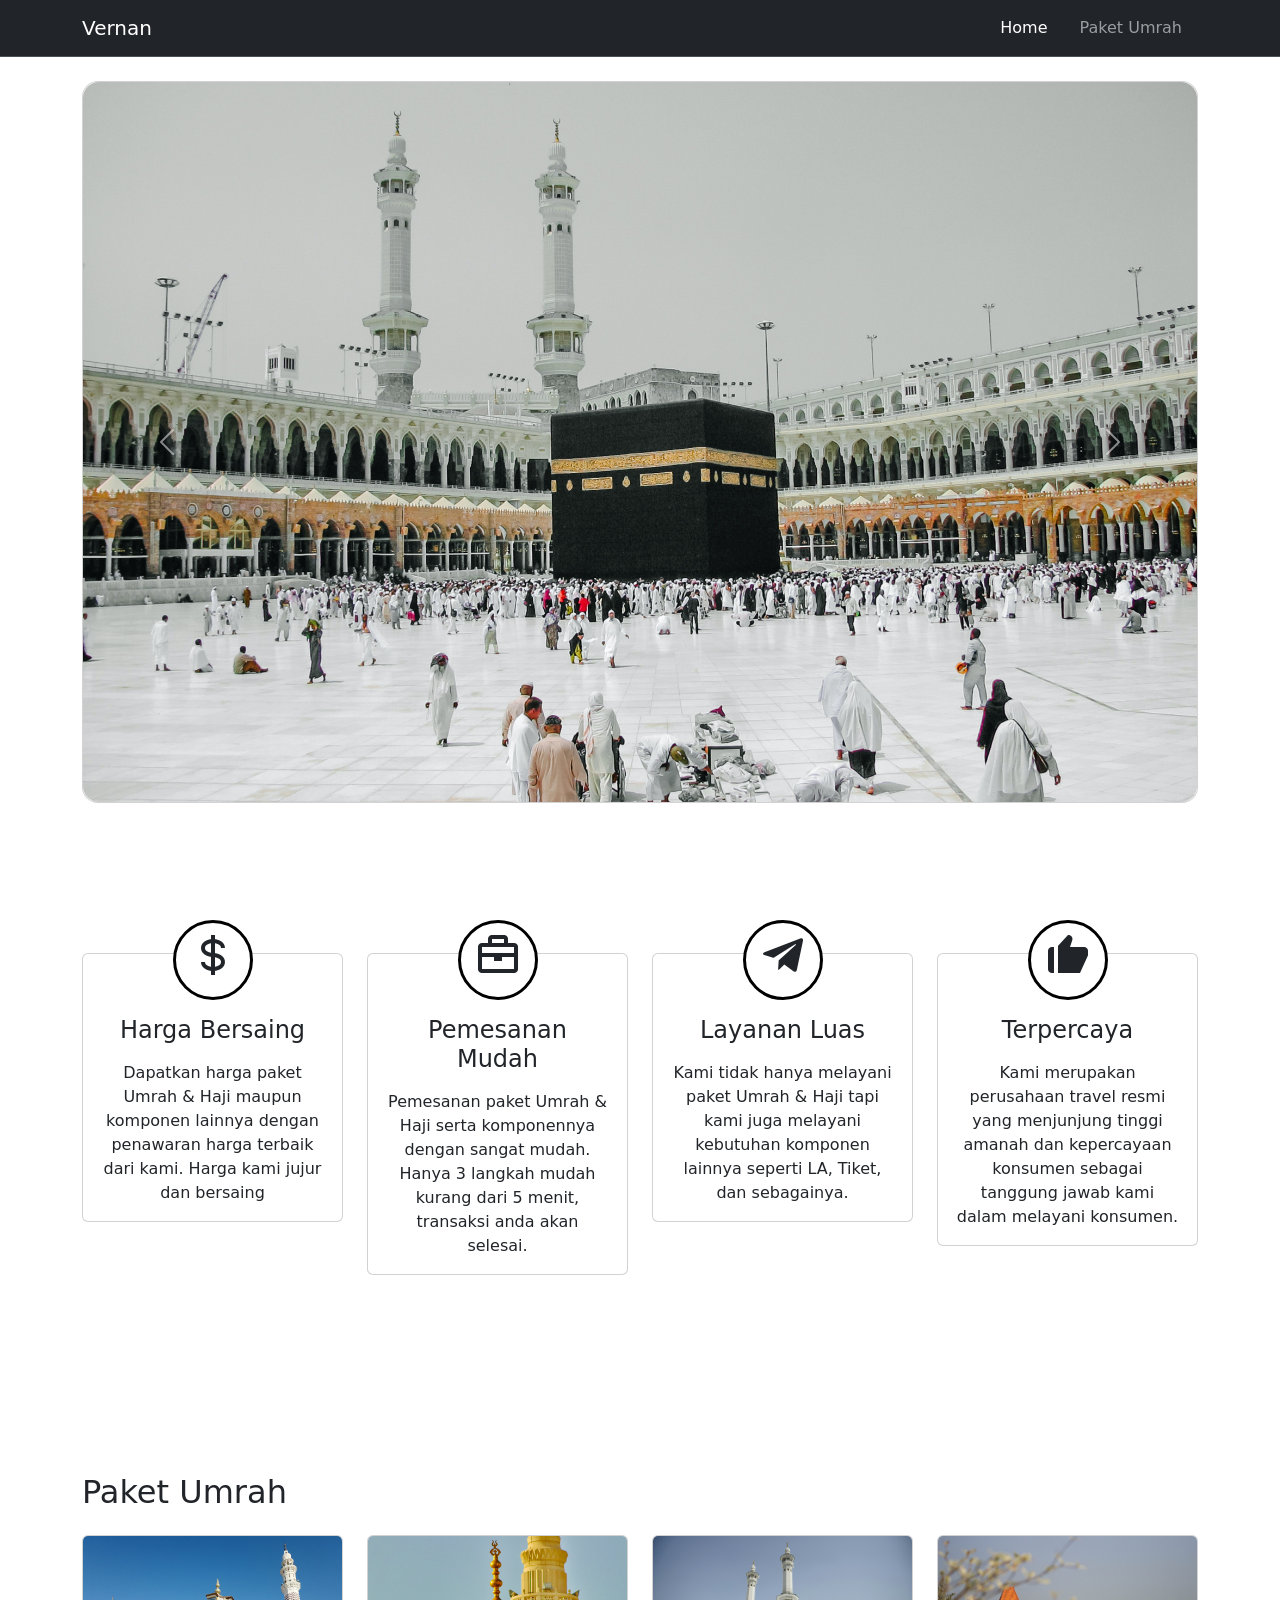
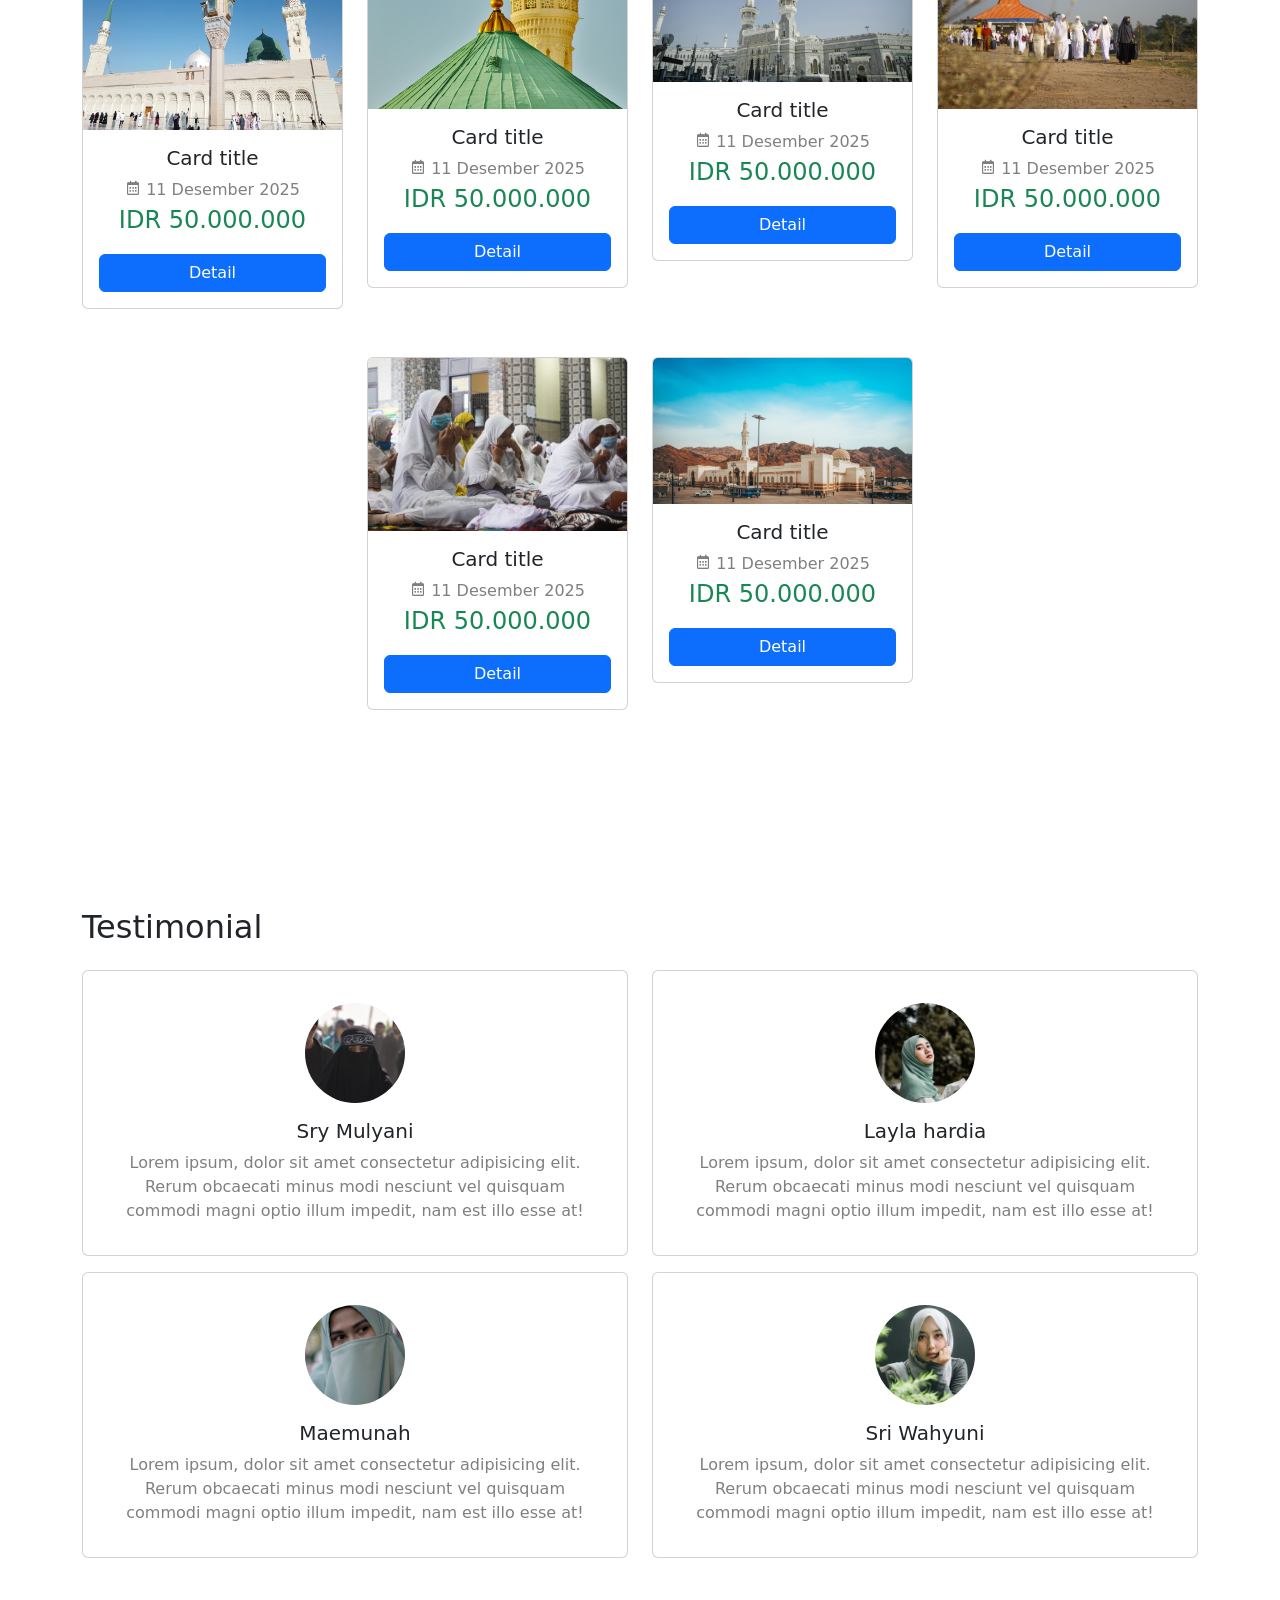
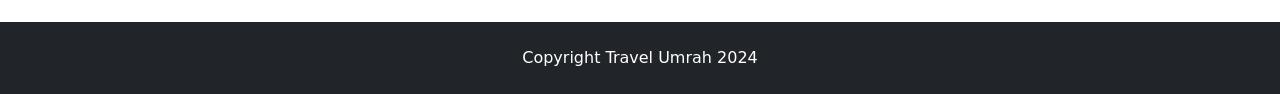
<file: index.html>
<!doctype html>
<html lang="en">

<head>
    <meta charset="utf-8">
    <meta name="viewport" content="width=device-width, initial-scale=1">
    <title>Website Umrah</title>
    <link href="https://cdn.jsdelivr.net/npm/bootstrap@5.3.2/dist/css/bootstrap.min.css" rel="stylesheet"
        integrity="sha384-T3c6CoIi6uLrA9TneNEoa7RxnatzjcDSCmG1MXxSR1GAsXEV/Dwwykc2MPK8M2HN" crossorigin="anonymous">
    <link href='https://unpkg.com/boxicons@2.1.4/css/boxicons.min.css' rel='stylesheet'>
    <link rel="stylesheet" href="assets/style.css">
</head>

<body>
    <nav class="navbar navbar-expand-lg navbar bg-dark border-bottom border-body" data-bs-theme="dark">
        <div class="container">
            <a class="navbar-brand" href="index.html">Vernan</a>
            <button class="navbar-toggler" type="button" data-bs-toggle="collapse" data-bs-target="#navbarNav"
                aria-controls="navbarNav" aria-expanded="false" aria-label="Toggle navigation">
                <span class="navbar-toggler-icon"></span>
            </button>
            <div class="collapse navbar-collapse" id="navbarNav">
                <ul class="navbar-nav ms-auto">
                    <li class="nav-item mx-2">
                        <a class="nav-link active" aria-current="page" href="index.html">Home</a>
                    </li>
                    <li class="nav-item mx-2">
                        <a class="nav-link" href="paket.html">Paket Umrah</a>
                    </li>
                </ul>
            </div>
        </div>
    </nav>

    <div class="container">
        <div class="card mt-4" style="border-radius: 1rem !important;">
            <div id="carouselExample" class="carousel slide">
                <div class="carousel-inner">
                    <div class="carousel-item active">
                        <img src="assets/images/1.jpg" class="d-block w-100" alt="...">
                    </div>
                    <div class="carousel-item">
                        <img src="assets/images/2.jpg" class="d-block w-100" alt="...">
                    </div>
                    <div class="carousel-item">
                        <img src="assets/images/3.jpg" class="d-block w-100" alt="...">
                    </div>
                </div>
                <button class="carousel-control-prev" type="button" data-bs-target="#carouselExample"
                    data-bs-slide="prev">
                    <span class="carousel-control-prev-icon" aria-hidden="true"></span>
                    <span class="visually-hidden">Previous</span>
                </button>
                <button class="carousel-control-next" type="button" data-bs-target="#carouselExample"
                    data-bs-slide="next">
                    <span class="carousel-control-next-icon" aria-hidden="true"></span>
                    <span class="visually-hidden">Next</span>
                </button>
            </div>
        </div>

        <div class="row" style="margin-top: 150px;">
            <div class="col-lg-3 mb-5">
                <div class="card card-umrah">
                    <div class="card-body">
                        <span><i class='bx bx-dollar'></i></span>
                        <h4 class="text-center card-title mt-3">Harga Bersaing</h4>
                        <p class="card-text text-center mt-3">Dapatkan harga paket Umrah & Haji maupun komponen lainnya
                            dengan penawaran
                            harga terbaik dari kami. Harga kami jujur dan bersaing
                        </p>
                    </div>
                </div>
            </div>
            <div class="col-lg-3 mb-5">
                <div class="card card-umrah">
                    <div class="card-body">
                        <span><i class='bx bx-briefcase'></i></span>
                        <h4 class="text-center card-title mt-3">Pemesanan Mudah</h4>
                        <p class="card-text text-center mt-3">Pemesanan paket Umrah & Haji serta komponennya dengan
                            sangat mudah. Hanya 3 langkah mudah kurang dari 5 menit, transaksi anda akan selesai.
                        </p>
                    </div>
                </div>
            </div>
            <div class="col-lg-3 mb-5">
                <div class="card card-umrah">
                    <div class="card-body">
                        <span><i class='bx bxl-telegram'></i></span>
                        <h4 class="text-center card-title mt-3">
                            Layanan Luas</h4>
                        <p class="card-text text-center mt-3">Kami tidak hanya melayani paket Umrah & Haji tapi kami
                            juga melayani kebutuhan komponen lainnya seperti LA, Tiket, dan sebagainya.
                        </p>
                    </div>
                </div>
            </div>
            <div class="col-lg-3 mb-5">
                <div class="card card-umrah">
                    <div class="card-body">
                        <span><i class='bx bxs-like'></i></span>
                        <h4 class="text-center card-title mt-3">Terpercaya</h4>
                        <p class="card-text text-center mt-3">Kami merupakan perusahaan travel resmi yang menjunjung
                            tinggi amanah dan kepercayaan konsumen sebagai tanggung jawab kami dalam melayani konsumen.
                        </p>
                    </div>
                </div>
            </div>
        </div>

        <div class="row justify-content-center" style="margin-top: 150px;">
            <h3 style="font-size: 2rem;margin-bottom: 1.5rem;">Paket Umrah</h3>
            <div class="col-lg-3 mb-5">
                <div class="card">
                    <img src="assets/images/u1.jpg" class="card-img-top" alt="...">
                    <div class="card-body text-center">
                        <h5 class="card-title">Card title</h5>
                        <span class="text-black-50"> <i class='bx bx-calendar'></i> 11 Desember 2025</span>
                        <p class="card-text fs-4 text-success">IDR 50.000.000</p>
                        <a href="detail.html" class="mx-auto text-center btn d-block btn-primary">Detail</a>
                    </div>
                </div>
            </div>
            <div class="col-lg-3 mb-5">
                <div class="card">
                    <img src="assets/images/u2.jpg" class="card-img-top" alt="...">
                    <div class="card-body text-center">
                        <h5 class="card-title">Card title</h5>
                        <span class="text-black-50"> <i class='bx bx-calendar'></i> 11 Desember 2025</span>
                        <p class="card-text fs-4 text-success">IDR 50.000.000</p>
                        <a href="detail.html" class="mx-auto text-center btn d-block btn-primary">Detail</a>
                    </div>
                </div>
            </div>
            <div class="col-lg-3 mb-5">
                <div class="card">
                    <img src="assets/images/u3.jpg" class="card-img-top" alt="...">
                    <div class="card-body text-center">
                        <h5 class="card-title">Card title</h5>
                        <span class="text-black-50"> <i class='bx bx-calendar'></i> 11 Desember 2025</span>
                        <p class="card-text fs-4 text-success">IDR 50.000.000</p>
                        <a href="detail.html" class="mx-auto text-center btn d-block btn-primary">Detail</a>
                    </div>
                </div>
            </div>
            <div class="col-lg-3 mb-5">
                <div class="card">
                    <img src="assets/images/u4.jpg" class="card-img-top" alt="...">
                    <div class="card-body text-center">
                        <h5 class="card-title">Card title</h5>
                        <span class="text-black-50"> <i class='bx bx-calendar'></i> 11 Desember 2025</span>
                        <p class="card-text fs-4 text-success">IDR 50.000.000</p>
                        <a href="detail.html" class="mx-auto text-center btn d-block btn-primary">Detail</a>
                    </div>
                </div>
            </div>
            <div class="col-lg-3 mb-5">
                <div class="card">
                    <img src="assets/images/u5.jpg" class="card-img-top" alt="...">
                    <div class="card-body text-center">
                        <h5 class="card-title">Card title</h5>
                        <span class="text-black-50"> <i class='bx bx-calendar'></i> 11 Desember 2025</span>
                        <p class="card-text fs-4 text-success">IDR 50.000.000</p>
                        <a href="detail.html" class="mx-auto text-center btn d-block btn-primary">Detail</a>
                    </div>
                </div>
            </div>
            <div class="col-lg-3 mb-5">
                <div class="card">
                    <img src="assets/images/u6.jpg" class="card-img-top" alt="...">
                    <div class="card-body text-center">
                        <h5 class="card-title">Card title</h5>
                        <span class="text-black-50"> <i class='bx bx-calendar'></i> 11 Desember 2025</span>
                        <p class="card-text fs-4 text-success">IDR 50.000.000</p>
                        <a href="detail.html" class="mx-auto text-center btn d-block btn-primary">Detail</a>
                    </div>
                </div>
            </div>
        </div>

        <div class="row" style="margin-top: 150px;">
            <h3 style="font-size: 2rem;margin-bottom: 1.5rem;">Testimonial</h3>
            <div class="col-lg-6 mb-3">
                <div class="card p-3">
                    <img class="mx-auto mt-3" src="assets/images/t1.jpg"
                        style="object-fit: cover;width: 100px;height: 100px;border-radius: 100%;" alt="...">
                    <div class="card-body text-center">
                        <h5 class="card-title">Sry Mulyani</h5>
                        <p class="card-text text-black-50">Lorem ipsum, dolor sit amet consectetur adipisicing elit.
                            Rerum obcaecati minus modi nesciunt vel quisquam commodi magni optio illum impedit, nam est
                            illo esse at!</p>
                    </div>
                </div>
            </div>
            <div class="col-lg-6 mb-3">
                <div class="card p-3">
                    <img class="mx-auto mt-3" src="assets/images/t2.jpg"
                        style="object-fit: cover;width: 100px;height: 100px;border-radius: 100%;" alt="...">
                    <div class="card-body text-center">
                        <h5 class="card-title">Layla hardia</h5>
                        <p class="card-text text-black-50">Lorem ipsum, dolor sit amet consectetur adipisicing elit.
                            Rerum obcaecati minus modi nesciunt vel quisquam commodi magni optio illum impedit, nam est
                            illo esse at!</p>
                    </div>
                </div>
            </div>
            <div class="col-lg-6 mb-3">
                <div class="card p-3">
                    <img class="mx-auto mt-3" src="assets/images/t3.jpg"
                        style="object-fit: cover;width: 100px;height: 100px;border-radius: 100%;" alt="...">
                    <div class="card-body text-center">
                        <h5 class="card-title">Maemunah</h5>
                        <p class="card-text text-black-50">Lorem ipsum, dolor sit amet consectetur adipisicing elit.
                            Rerum obcaecati minus modi nesciunt vel quisquam commodi magni optio illum impedit, nam est
                            illo esse at!</p>
                    </div>
                </div>
            </div>
            <div class="col-lg-6 mb-3">
                <div class="card p-3">
                    <img class="mx-auto mt-3" src="assets/images/t4.jpg"
                        style="object-fit: cover;width: 100px;height: 100px;border-radius: 100%;" alt="...">
                    <div class="card-body text-center">
                        <h5 class="card-title">Sri Wahyuni</h5>
                        <p class="card-text text-black-50">Lorem ipsum, dolor sit amet consectetur adipisicing elit.
                            Rerum obcaecati minus modi nesciunt vel quisquam commodi magni optio illum impedit, nam est
                            illo esse at!</p>
                    </div>
                </div>
            </div>
        </div>
    </div>

    <footer class="mt-5 bg-dark text-white p-4 text-center">
        Copyright Travel Umrah 2024
    </footer>

    <script src="https://cdn.jsdelivr.net/npm/bootstrap@5.3.2/dist/js/bootstrap.bundle.min.js"
        integrity="sha384-C6RzsynM9kWDrMNeT87bh95OGNyZPhcTNXj1NW7RuBCsyN/o0jlpcV8Qyq46cDfL"
        crossorigin="anonymous"></script>
</body>

</html>
</file>
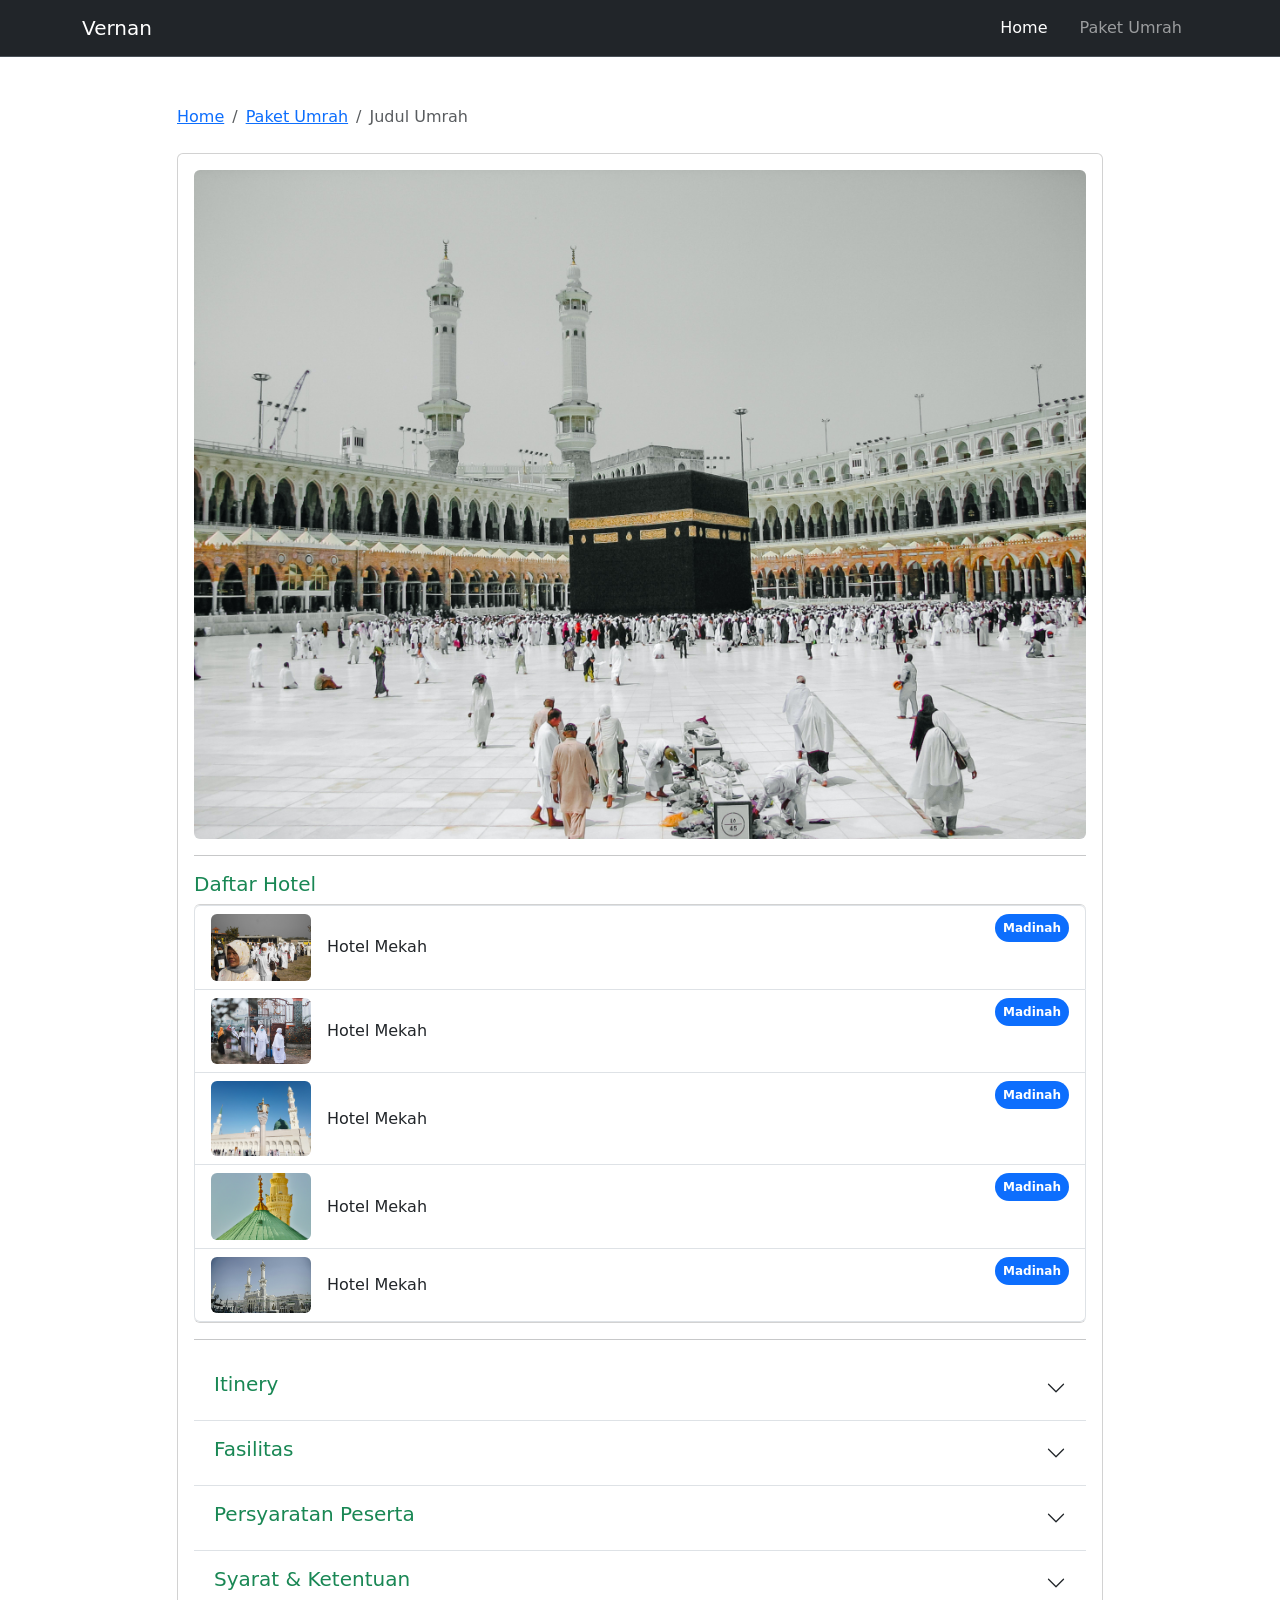
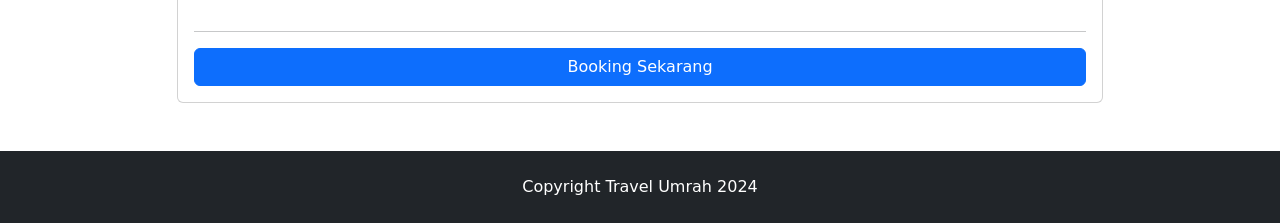
<file: detail.html>
<!doctype html>
<html lang="en">

<head>
    <meta charset="utf-8">
    <meta name="viewport" content="width=device-width, initial-scale=1">
    <title>Website Umrah</title>
    <link href="https://cdn.jsdelivr.net/npm/bootstrap@5.3.2/dist/css/bootstrap.min.css" rel="stylesheet"
        integrity="sha384-T3c6CoIi6uLrA9TneNEoa7RxnatzjcDSCmG1MXxSR1GAsXEV/Dwwykc2MPK8M2HN" crossorigin="anonymous">
    <link href='https://unpkg.com/boxicons@2.1.4/css/boxicons.min.css' rel='stylesheet'>
    <link rel="stylesheet" href="assets/style.css">
</head>

<body>
    <nav class="navbar navbar-expand-lg navbar bg-dark border-bottom border-body" data-bs-theme="dark">
        <div class="container">
            <a class="navbar-brand" href="index.html">Vernan</a>
            <button class="navbar-toggler" type="button" data-bs-toggle="collapse" data-bs-target="#navbarNav"
                aria-controls="navbarNav" aria-expanded="false" aria-label="Toggle navigation">
                <span class="navbar-toggler-icon"></span>
            </button>
            <div class="collapse navbar-collapse" id="navbarNav">
                <ul class="navbar-nav ms-auto">
                    <li class="nav-item mx-2">
                        <a class="nav-link active" aria-current="page" href="index.html">Home</a>
                    </li>
                    <li class="nav-item mx-2">
                        <a class="nav-link" href="paket.html">Paket Umrah</a>
                    </li>
                </ul>
            </div>
        </div>
    </nav>

    <div class="container">

        <div class="row justify-content-center mt-5">
            <div class="col-lg-10">
                <nav aria-label="breadcrumb">
                    <ol class="breadcrumb">
                        <li class="breadcrumb-item"><a href="index.html">Home</a></li>
                        <li class="breadcrumb-item"><a href="paket.html">Paket Umrah</a></li>
                        <li class="breadcrumb-item active" aria-current="page">Judul Umrah</li>
                    </ol>
                </nav>
            </div>
        </div>

        <div class="row justify-content-center mt-2">
            <div class="col-lg-10">
                <div class="card px-3 py-3">
                    <img class="rounded" src="assets/images/1.jpg" alt="">
                    <hr>
                    <h5 class="text-success">
                        Daftar Hotel
                    </h5>
                    <ul class="list-group">
                        <li class="list-group-item d-flex justify-content-between align-items-start">

                            <div style="column-gap: 1rem;" class="d-flex align-items-center">
                                <img width="100" height="100" class="rounded img-fluid" src="assets/images/2.jpg"
                                    alt="">
                                Hotel
                                Mekah
                            </div>
                            <span class="badge bg-primary rounded-pill p-2">Madinah</span>
                        </li>
                        <li class="list-group-item d-flex justify-content-between align-items-start">

                            <div style="column-gap: 1rem;" class="d-flex align-items-center">
                                <img width="100" height="100" class="rounded img-fluid" src="assets/images/3.jpg"
                                    alt="">
                                Hotel
                                Mekah
                            </div>
                            <span class="badge bg-primary rounded-pill p-2">Madinah</span>
                        </li>
                        <li class="list-group-item d-flex justify-content-between align-items-start">

                            <div style="column-gap: 1rem;" class="d-flex align-items-center">
                                <img width="100" height="100" class="rounded img-fluid" src="assets/images/u1.jpg"
                                    alt="">
                                Hotel
                                Mekah
                            </div>
                            <span class="badge bg-primary rounded-pill p-2">Madinah</span>
                        </li>
                        <li class="list-group-item d-flex justify-content-between align-items-start">

                            <div style="column-gap: 1rem;" class="d-flex align-items-center">
                                <img width="100" height="100" class="rounded img-fluid" src="assets/images/u2.jpg"
                                    alt="">
                                Hotel
                                Mekah
                            </div>
                            <span class="badge bg-primary rounded-pill p-2">Madinah</span>
                        </li>
                        <li class="list-group-item d-flex justify-content-between align-items-start">

                            <div style="column-gap: 1rem;" class="d-flex align-items-center">
                                <img width="100" height="100" class="rounded img-fluid" src="assets/images/u3.jpg"
                                    alt="">
                                Hotel
                                Mekah
                            </div>
                            <span class="badge bg-primary rounded-pill p-2">Madinah</span>
                        </li>
                    </ul>
                    <hr>
                    <div class="accordion accordion-flush" id="accordionFlushExample">
                        <div class="accordion-item">
                            <h2 class="accordion-header">
                                <button class="accordion-button collapsed" type="button" data-bs-toggle="collapse"
                                    data-bs-target="#flush-collapseOne" aria-expanded="false"
                                    aria-controls="flush-collapseOne">
                                    <h5 class="text-success">Itinery</h5>
                                </button>
                            </h2>
                            <div id="flush-collapseOne" class="accordion-collapse collapse"
                                data-bs-parent="#accordionFlushExample">
                                <div class="accordion-body">
                                    <div class="collapse-inner align-left output-itinerary">
                                        <div class="list-itinerary">
                                            <div class="hari-itinerary">
                                                Hari Ke : 1, Rute / Lokasi : Jakarta
                                            </div>
                                            <div class="deskripsi-itinerary">
                                                <p><strong>Selasa</strong><strong>, 19
                                                    </strong><strong>Desember</strong><strong>
                                                        2023&nbsp;</strong></p>
                                                <ul>
                                                    <li>21:00 : Berkumpul di <strong>Pepper </strong><strong>Lunch
                                                        </strong>Bandara
                                                        Soekarno Hatta terminal III, Gate 1 dan menyerahkan koper kepada
                                                        Tim Uhud yang
                                                        bertugas</li>
                                                    <li>22:00 : Pembagian dokumen perjalanan Jamaah</li>
                                                    <li>22:30 : Menuju ruang tunggu keberangkatan</li>
                                                </ul>
                                            </div>
                                        </div>
                                        <div class="list-itinerary">
                                            <div class="hari-itinerary">
                                                Hari Ke : 2, Rute / Lokasi : Jakarta - Jeddah - Istanbul - Bursa : Hotel
                                                Hilton
                                            </div>
                                            <div class="deskripsi-itinerary">
                                                <p><strong>Rabu</strong><strong>, 20
                                                    </strong><strong>Desember</strong><strong>
                                                        2023&nbsp;</strong></p>
                                                <ul>
                                                    <li>00:40 : Take off menuju Jeddah dengan Saudia Airlines
                                                        <strong>SV-823</strong>
                                                    </li>
                                                    <li>06:35 : Tiba di Bandara Jeddah transit kurang lebih 3 Jam</li>
                                                    <li>09:55 : Take off menuju Istanbul dengan Saudia Airlines
                                                        <strong>SV-257</strong>
                                                    </li>
                                                    <li>13:45 : Tiba di Bandara Istanbul</li>
                                                    <li>Bertemu dengan lokal guide</li>
                                                    <li>Berangkat dari bandara untuk ke makan siang</li>
                                                    <li>Mengunjungi Masjid Hijau, Maqam Hijau, Rumah Sutra dan Masjid
                                                        Agung</li>
                                                    <li>Makan malam dan Check In hotel Bursa</li>
                                                </ul>
                                            </div>
                                        </div>
                                        <div class="list-itinerary">
                                            <div class="hari-itinerary">
                                                Hari Ke : 3, Rute / Lokasi : Bursa : Hotel Hilton - Cappadocia
                                            </div>
                                            <div class="deskripsi-itinerary">
                                                <p><strong>Kamis</strong><strong>, </strong><strong>21
                                                    </strong><strong>Desember</strong> <strong>2023&nbsp;</strong></p>
                                                <ul>
                                                    <li>Sarapan di hotel</li>
                                                    <li>Mengunjungi Toko manisan Turki dan Uludağ untuk bermain salju
                                                    </li>
                                                    <li>Makan siang di Restoran lokal</li>
                                                    <li>Perjalanan menuju bandara untuk terbang ke Cappadocia</li>
                                                    <li>Makan malam dan Check In hotel Ajwa Cappadocia</li>
                                                </ul>
                                            </div>
                                        </div>
                                        <div class="list-itinerary">
                                            <div class="hari-itinerary">
                                                Hari Ke : 4, Rute / Lokasi : Cappadocia : Hotel Ajwa
                                            </div>
                                            <div class="deskripsi-itinerary">
                                                <p><strong>Jum’at</strong><strong>, 22
                                                    </strong><strong>Desember</strong><strong>
                                                        2023&nbsp;</strong></p>
                                                <ul>
                                                    <li>Naik balon udara <strong><em>(optional
                                                            </em></strong><strong><em>tergantung</em></strong>
                                                        <strong><em>keadaan</em></strong><strong><em> &amp;
                                                            </em></strong><strong><em>konsisi</em></strong>
                                                        <strong><em>cuaca</em></strong><strong><em>)</em></strong>
                                                    </li>
                                                    <li>Sarapan di hotel</li>
                                                    <li>Mengunjungi Göreme, Uçhisar untuk photo stop</li>
                                                    <li>Makan siang di Restoran lokal</li>
                                                    <li>Mengunjungi toko karpet dan toko batu khas Turki</li>
                                                    <li>Menaiki Jeep Safari waktu matahari terbenam<strong><em>&nbsp;
                                                                (optional
                                                            </em></strong><strong><em>tergantung</em></strong>
                                                        <strong><em>keadaan</em></strong><strong><em> &amp;
                                                            </em></strong><strong><em>konsisi</em></strong>
                                                        <strong><em>cuaca</em></strong><strong><em>)</em></strong>
                                                    </li>
                                                    <li>
                                                        <p>Bermalam hotel Ajwa Cappadocia</p>
                                                    </li>
                                                </ul>
                                            </div>
                                        </div>
                                        <div class="list-itinerary">
                                            <div class="hari-itinerary">
                                                Hari Ke : 5, Rute / Lokasi : Istanbul : Hotel Sofitel Istanbul Taksim
                                            </div>
                                            <div class="deskripsi-itinerary">
                                                <p><strong>Sabtu</strong><strong>, 23
                                                    </strong><strong>Desember</strong><strong>
                                                        2023&nbsp;</strong></p>
                                                <ul>
                                                    <li>Sarapan di hotel</li>
                                                    <li>Mengunjungi toko kulit, Istana Topkapı dan Ayasofya</li>
                                                    <li>Makan siang</li>
                                                    <li>Masjid Biru, Roman Hipodrom dan Grand Bazaar&nbsp;</li>
                                                    <li>Makan malam dan menginap di hotel</li>
                                                </ul>
                                            </div>
                                        </div>
                                        <div class="list-itinerary">
                                            <div class="hari-itinerary">
                                                Hari Ke : 6, Rute / Lokasi : Istanbul : Hotel Sofitel Taksim
                                            </div>
                                            <div class="deskripsi-itinerary">
                                                <p><strong>Ahad</strong><strong>, 24
                                                    </strong><strong>Desember</strong><strong>&nbsp;
                                                        2023&nbsp; </strong></p>
                                                <ul>
                                                    <li>Sarapan di hotel</li>
                                                    <li>Tour di Bosphorus</li>
                                                    <li>Mengunjungi Masjid dan Maqam Sultan Muhammad Al-Fateh</li>
                                                    <li>Makan siang</li>
                                                    <li>Mengunjungi Makam Abu Ayub Al-Ansari&nbsp;</li>
                                                    <li>Waktu bebas di Alun Alun Taksim dan Jalan Istiklal</li>
                                                    <li>Makan malam dan menginap di hotel</li>
                                                </ul>
                                            </div>
                                        </div>
                                        <div class="list-itinerary">
                                            <div class="hari-itinerary">
                                                Hari Ke : 7, Rute / Lokasi : Istanbul - Madinah - Hotel Oberoi
                                            </div>
                                            <div class="deskripsi-itinerary">
                                                <p><strong>Senin</strong><strong>, 25
                                                    </strong><strong>Desember</strong><strong>
                                                        2023</strong></p>
                                                <ul>
                                                    <li>Sarapan di hotel</li>
                                                    <li>Check Out hotel</li>
                                                    <li>Menuju bandara untuk keberangkatan ke Madinah</li>
                                                    <li>13.45 : Take off menuju Jeddah dengan Saudia Airlines SV-258
                                                    </li>
                                                    <li>17.15 : Tiba di Bandara Madinah dan melakukan proses Imigrasi
                                                    </li>
                                                    <li>Pengecekan barang bagasi waktu kedatangan oleh Tim Uhud Tour di
                                                        Bandara</li>
                                                    <li>Menuju hotel Madinah</li>
                                                    <li>Check in hotel Madinah</li>
                                                </ul>
                                            </div>
                                        </div>
                                        <div class="list-itinerary">
                                            <div class="hari-itinerary">
                                                Hari Ke : 8, Rute / Lokasi : Madinah
                                            </div>
                                            <div class="deskripsi-itinerary">
                                                <p><strong>Selasa</strong><strong>, 26
                                                    </strong><strong>Desember</strong><strong>
                                                        2023&nbsp;</strong></p>
                                                <ul>
                                                    <li>Ziarah ke Raudhah dalam Masjid Nabawi</li>
                                                </ul>
                                                <p>&nbsp; &nbsp; &nbsp; &nbsp;(Makam Rasulullah, Sahabat Abu Bakar &amp;
                                                    Umar),
                                                    <strong><em>waktu</em></strong> <strong><em>tentatif</em></strong>
                                                </p>
                                                <p>&nbsp; &nbsp; &nbsp; &nbsp;Keterangan : “Ada Tour Leader Khusus
                                                    Wanita saat Ke
                                                    Raudha”</p>
                                                <ul>
                                                    <li>Melakukan Shalat serta Ibadah Sunnah lainnya di Masjid Nabawi
                                                        (waktu tentatif)
                                                    </li>
                                                </ul>
                                                <p>&nbsp; &nbsp; &nbsp; &nbsp;(Sarapan, Makan Siang, Makan Malam -
                                                    Fullbroad)</p>
                                            </div>
                                        </div>
                                        <div class="list-itinerary">
                                            <div class="hari-itinerary">
                                                Hari Ke : 9, Rute / Lokasi : Madinah | City Tour
                                            </div>
                                            <div class="deskripsi-itinerary">
                                                <p><strong>Rabu</strong><strong>, 27
                                                    </strong><strong>Desember</strong><strong>
                                                        2023&nbsp;</strong></p>
                                                <ul>
                                                    <li>City Tour Madinah</li>
                                                    <li>Melakukan Shalat serta Ibadah Sunnah lainnya di Masjid Nabawi
                                                        (waktu tentatif)
                                                    </li>
                                                </ul>
                                                <p>&nbsp; &nbsp; &nbsp; &nbsp;(Sarapan, Makan Siang, Makan Malam -
                                                    Fullbroad)</p>
                                            </div>
                                        </div>
                                        <div class="list-itinerary">
                                            <div class="hari-itinerary">
                                                Hari Ke : 10, Rute / Lokasi : Madinah – Makkah
                                            </div>
                                            <div class="deskripsi-itinerary">
                                                <p><strong>Kamis</strong><strong>, 28
                                                    </strong><strong>Desember</strong><strong>
                                                        2023&nbsp;</strong></p>
                                                <ul>
                                                    <li>Koper dan Tas lainnya dikumpulkan depan kamar masing-masing</li>
                                                    <li>Mandi untuk persiapan Ihram</li>
                                                    <li>Memakai Ihram dari hotel dan Check Out</li>
                                                    <li>Menuju Makkah dengan <strong>KERETA HARAMAIN </strong>(estimasi
                                                        2 ½ Jam), miqat
                                                        serta niat Umrah saat di kereta</li>
                                                    <li>Tiba di Makkah dan Check in hotel Makkah</li>
                                                    <li>Koper dikirimkan ke kamar masing-masing oleh Tim Uhud</li>
                                                    <li>Melaksanakan Ibadah Umrah di Masjidil Haram</li>
                                                </ul>
                                                <p>&nbsp; &nbsp; &nbsp; &nbsp;(Makan Fullbroad / Menyusaikan saat
                                                    perjalanan)</p>
                                                <p>&nbsp;</p>
                                            </div>
                                        </div>
                                        <div class="list-itinerary">
                                            <div class="hari-itinerary">
                                                Hari Ke : 11, Rute / Lokasi : Makkah | Acara Bebas
                                            </div>
                                            <div class="deskripsi-itinerary">
                                                <p><strong>Jum’at</strong><strong>, 29
                                                    </strong><strong>Desember</strong><strong>
                                                        2023&nbsp;</strong></p>
                                                <ul>
                                                    <li>Persiapan Shalat Jum’at</li>
                                                    <li>Melaksanakan Shalat serta Ibadah Sunnah lainnya dan memperbanyak
                                                        Tawaf Sunnah
                                                        (waktu tentatif)</li>
                                                </ul>
                                                <p>&nbsp; &nbsp; &nbsp; (Sarapan, Makan Siang, Makan Malam - Fullbroad)
                                                </p>
                                            </div>
                                        </div>
                                        <div class="list-itinerary">
                                            <div class="hari-itinerary">
                                                Hari Ke : 12, Rute / Lokasi : Makkah | Acara Bebas
                                            </div>
                                            <div class="deskripsi-itinerary">
                                                <p><strong>Sabtu</strong><strong>, 30
                                                    </strong><strong>Desember</strong><strong>
                                                        2023&nbsp;</strong></p>
                                                <ul>
                                                    <li>Melaksanakan Shalat serta Ibadah Sunnah lainnya dan memperbanyak
                                                        Tawaf Sunnah
                                                        (waktu tentatif)&nbsp;</li>
                                                </ul>
                                                <p>&nbsp; &nbsp; &nbsp; (Sarapan, Makan Siang, Makan Malam - Fullbroad)
                                                </p>
                                            </div>
                                        </div>
                                        <div class="list-itinerary">
                                            <div class="hari-itinerary">
                                                Hari Ke : 13, Rute / Lokasi : Makkah – Thaif - Jeddah
                                            </div>
                                            <div class="deskripsi-itinerary">
                                                <p><strong>Ahad</strong><strong>, 31
                                                    </strong><strong>Desember</strong><strong>
                                                        2023&nbsp;</strong></p>
                                                <ul>
                                                    <li>City Tour Makkah (Museum Wahyu) &amp; Thaif</li>
                                                    <li>Menuju hotel jeddah &amp; Check In hotel &nbsp;</li>
                                                </ul>
                                                <p>&nbsp; &nbsp; &nbsp; &nbsp;(Makan Fullbroad / Menyusaikan saat
                                                    perjalanan)</p>
                                            </div>
                                        </div>
                                        <div class="list-itinerary">
                                            <div class="hari-itinerary">
                                                Hari Ke : 14, Rute / Lokasi : Jeddah - Jakarta
                                            </div>
                                            <div class="deskripsi-itinerary">
                                                <p><strong>Senin</strong><strong>, 01
                                                    </strong><strong>Januari</strong><strong>
                                                        2024&nbsp;</strong></p>
                                                <ul>
                                                    <li>Koper dan Tas lainnya dikumpulkan depan kamar masing-masing</li>
                                                    <li>Persiapan Check Out hotel</li>
                                                    <li>Menuju Bandara Jeddah</li>
                                                    <li>08:55 : Take off menuju Jakarta dengan Saudia Airlines
                                                        <strong>SV-818</strong>
                                                    </li>
                                                    <li>22:40 : InsyaAllah tiba di Bandara Soekarno Hatta Terminal 3
                                                    </li>
                                                </ul>
                                                <p>&nbsp; Program Umroh Bersama Uhud Tour telah selesai&nbsp;</p>
                                                <p>&nbsp; Terimakasih Atas Kepercayaan Anda memilih Travel Kami&nbsp;
                                                </p>
                                                <p>&nbsp; Jazakumullah Khairan</p>
                                                <p><strong><em>*</em></strong><strong><em>Sewaktu</em></strong>
                                                    <strong><em>–</em></strong>
                                                    <strong><em>waktu</em></strong><strong><em> Itinerary
                                                        </em></strong><strong><em>dapat</em></strong>
                                                    <strong><em>berubah</em></strong>
                                                    <strong><em>tanpa</em></strong>
                                                    <strong><em>pemberitahuan</em></strong>
                                                </p>
                                                <p>&nbsp;</p>
                                            </div>
                                        </div>
                                    </div>
                                </div>
                            </div>
                        </div>
                        <div class="accordion-item">
                            <h2 class="accordion-header">
                                <button class="accordion-button collapsed" type="button" data-bs-toggle="collapse"
                                    data-bs-target="#flush-collapseTwo" aria-expanded="false"
                                    aria-controls="flush-collapseTwo">
                                    <h5 class="text-success">Fasilitas</h5>
                                </button>
                            </h2>
                            <div id="flush-collapseTwo" class="accordion-collapse collapse"
                                data-bs-parent="#accordionFlushExample">
                                <div class="accordion-body">Placeholder content for this accordion, which is intended to
                                    demonstrate the <code>.accordion-flush</code> class. This is the second item's
                                    accordion body. Let's imagine this being filled with some actual content.</div>
                            </div>
                        </div>
                        <div class="accordion-item">
                            <h2 class="accordion-header">
                                <button class="accordion-button collapsed" type="button" data-bs-toggle="collapse"
                                    data-bs-target="#flush-collapseThree" aria-expanded="false"
                                    aria-controls="flush-collapseThree">
                                    <h5 class="text-success">Persyaratan Peserta</h5>
                                </button>
                            </h2>
                            <div id="flush-collapseThree" class="accordion-collapse collapse"
                                data-bs-parent="#accordionFlushExample">
                                <div class="accordion-body">Placeholder content for this accordion, which is intended to
                                    demonstrate the <code>.accordion-flush</code> class. This is the third item's
                                    accordion body. Nothing more exciting happening here in terms of content, but just
                                    filling up the space to make it look, at least at first glance, a bit more
                                    representative of how this would look in a real-world application.</div>
                            </div>
                        </div>
                        <div class="accordion-item">
                            <h2 class="accordion-header">
                                <button class="accordion-button collapsed" type="button" data-bs-toggle="collapse"
                                    data-bs-target="#flush-collapseFor" aria-expanded="false"
                                    aria-controls="flush-collapseFor">
                                    <h5 class="text-success">Syarat & Ketentuan</h5>
                                </button>
                            </h2>
                            <div id="flush-collapseFor" class="accordion-collapse collapse"
                                data-bs-parent="#accordionFlushExample">
                                <div class="accordion-body">Placeholder content for this accordion, which is intended to
                                    demonstrate the <code>.accordion-flush</code> class. This is the third item's
                                    accordion body. Nothing more exciting happening here in terms of content, but just
                                    filling up the space to make it look, at least at first glance, a bit more
                                    representative of how this would look in a real-world application.</div>
                            </div>
                        </div>
                    </div>
                    <hr>

                    <a href="#" class="btn btn-primary">Booking Sekarang</a>
                </div>
            </div>
        </div>
    </div>

    <footer class="mt-5 bg-dark text-white p-4 text-center">
        Copyright Travel Umrah 2024
    </footer>

    <script src="https://cdn.jsdelivr.net/npm/bootstrap@5.3.2/dist/js/bootstrap.bundle.min.js"
        integrity="sha384-C6RzsynM9kWDrMNeT87bh95OGNyZPhcTNXj1NW7RuBCsyN/o0jlpcV8Qyq46cDfL"
        crossorigin="anonymous"></script>
</body>

</html>
</file>
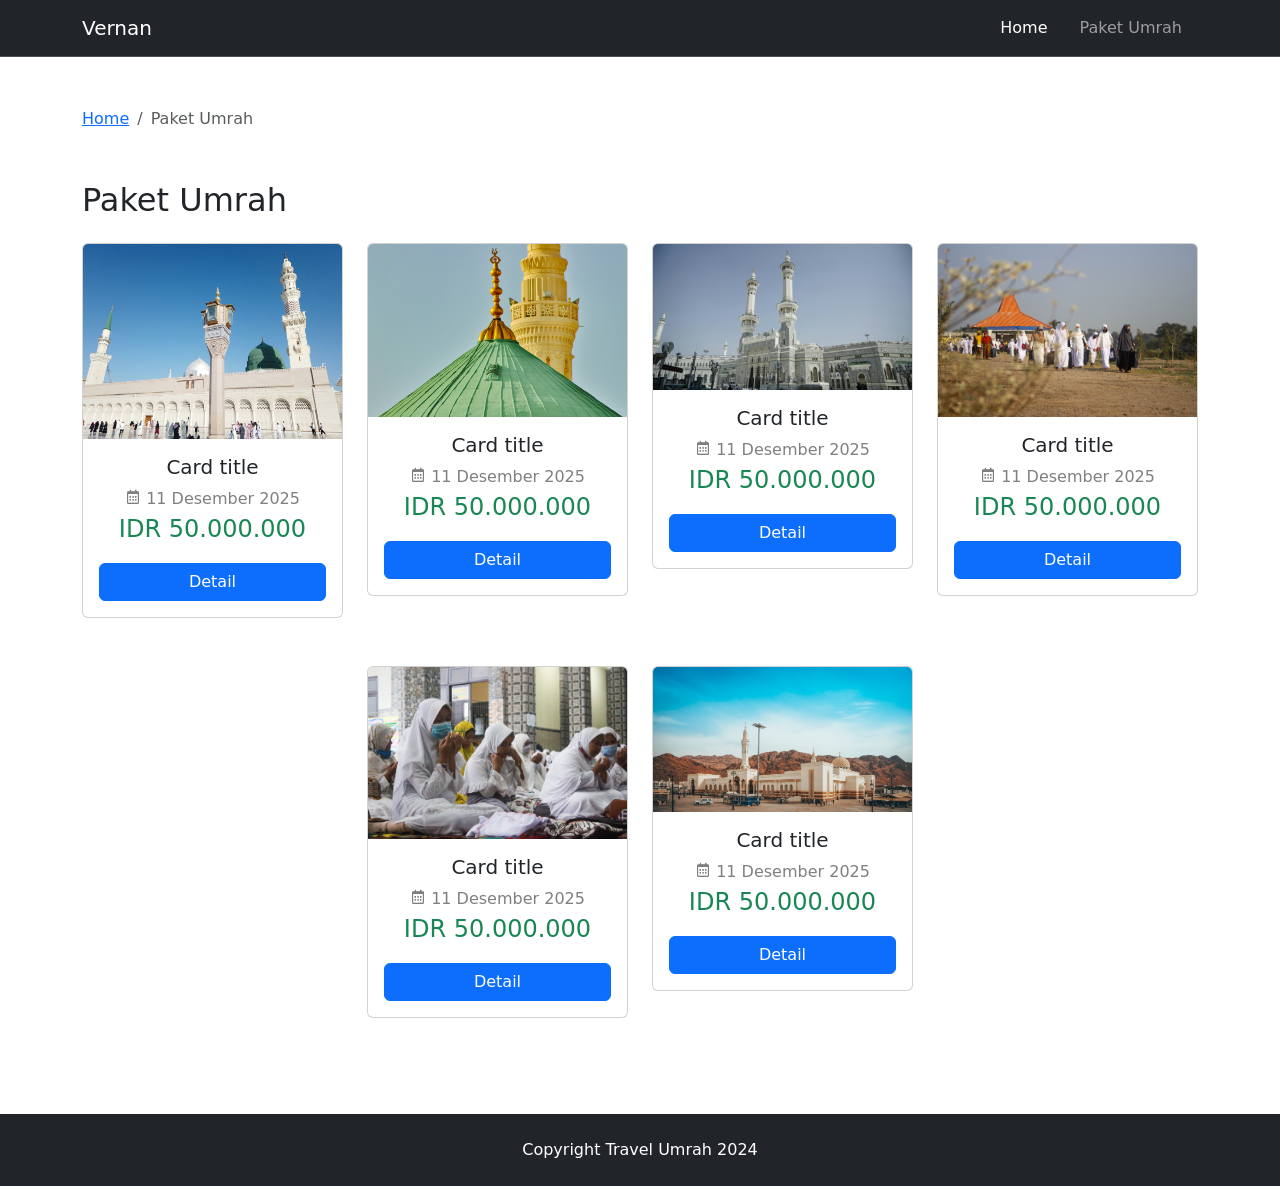
<file: paket.html>
<!doctype html>
<html lang="en">

<head>
    <meta charset="utf-8">
    <meta name="viewport" content="width=device-width, initial-scale=1">
    <title>Website Umrah</title>
    <link href="https://cdn.jsdelivr.net/npm/bootstrap@5.3.2/dist/css/bootstrap.min.css" rel="stylesheet"
        integrity="sha384-T3c6CoIi6uLrA9TneNEoa7RxnatzjcDSCmG1MXxSR1GAsXEV/Dwwykc2MPK8M2HN" crossorigin="anonymous">
    <link href='https://unpkg.com/boxicons@2.1.4/css/boxicons.min.css' rel='stylesheet'>
    <link rel="stylesheet" href="assets/style.css">
</head>

<body>
    <nav class="navbar navbar-expand-lg navbar bg-dark border-bottom border-body" data-bs-theme="dark">
        <div class="container">
            <a class="navbar-brand" href="#">Vernan</a>
            <button class="navbar-toggler" type="button" data-bs-toggle="collapse" data-bs-target="#navbarNav"
                aria-controls="navbarNav" aria-expanded="false" aria-label="Toggle navigation">
                <span class="navbar-toggler-icon"></span>
            </button>
            <div class="collapse navbar-collapse" id="navbarNav">
                <ul class="navbar-nav ms-auto">
                    <li class="nav-item mx-2">
                        <a class="nav-link active" aria-current="page" href="index.html">Home</a>
                    </li>
                    <li class="nav-item mx-2">
                        <a class="nav-link" href="paket.html">Paket Umrah</a>
                    </li>
                </ul>
            </div>
        </div>
    </nav>

    <div class="container">

        <nav aria-label="breadcrumb" style="margin-top: 50px;">
            <ol class="breadcrumb">
                <li class="breadcrumb-item"><a href="index.html">Home</a></li>
                <li class="breadcrumb-item active" aria-current="page">Paket Umrah</li>
            </ol>
        </nav>

        <div class="row justify-content-center" style="margin-top: 50px;">
            <h3 style="font-size: 2rem;margin-bottom: 1.5rem;">Paket Umrah</h3>
            <div class="col-lg-3 mb-5">
                <div class="card">
                    <img src="assets/images/u1.jpg" class="card-img-top" alt="...">
                    <div class="card-body text-center">
                        <h5 class="card-title">Card title</h5>
                        <span class="text-black-50"> <i class='bx bx-calendar'></i> 11 Desember 2025</span>
                        <p class="card-text fs-4 text-success">IDR 50.000.000</p>
                        <a href="detail.html" class="mx-auto text-center btn d-block btn-primary">Detail</a>
                    </div>
                </div>
            </div>
            <div class="col-lg-3 mb-5">
                <div class="card">
                    <img src="assets/images/u2.jpg" class="card-img-top" alt="...">
                    <div class="card-body text-center">
                        <h5 class="card-title">Card title</h5>
                        <span class="text-black-50"> <i class='bx bx-calendar'></i> 11 Desember 2025</span>
                        <p class="card-text fs-4 text-success">IDR 50.000.000</p>
                        <a href="detail.html" class="mx-auto text-center btn d-block btn-primary">Detail</a>
                    </div>
                </div>
            </div>
            <div class="col-lg-3 mb-5">
                <div class="card">
                    <img src="assets/images/u3.jpg" class="card-img-top" alt="...">
                    <div class="card-body text-center">
                        <h5 class="card-title">Card title</h5>
                        <span class="text-black-50"> <i class='bx bx-calendar'></i> 11 Desember 2025</span>
                        <p class="card-text fs-4 text-success">IDR 50.000.000</p>
                        <a href="detail.html" class="mx-auto text-center btn d-block btn-primary">Detail</a>
                    </div>
                </div>
            </div>
            <div class="col-lg-3 mb-5">
                <div class="card">
                    <img src="assets/images/u4.jpg" class="card-img-top" alt="...">
                    <div class="card-body text-center">
                        <h5 class="card-title">Card title</h5>
                        <span class="text-black-50"> <i class='bx bx-calendar'></i> 11 Desember 2025</span>
                        <p class="card-text fs-4 text-success">IDR 50.000.000</p>
                        <a href="detail.html" class="mx-auto text-center btn d-block btn-primary">Detail</a>
                    </div>
                </div>
            </div>
            <div class="col-lg-3 mb-5">
                <div class="card">
                    <img src="assets/images/u5.jpg" class="card-img-top" alt="...">
                    <div class="card-body text-center">
                        <h5 class="card-title">Card title</h5>
                        <span class="text-black-50"> <i class='bx bx-calendar'></i> 11 Desember 2025</span>
                        <p class="card-text fs-4 text-success">IDR 50.000.000</p>
                        <a href="detail.html" class="mx-auto text-center btn d-block btn-primary">Detail</a>
                    </div>
                </div>
            </div>
            <div class="col-lg-3 mb-5">
                <div class="card">
                    <img src="assets/images/u6.jpg" class="card-img-top" alt="...">
                    <div class="card-body text-center">
                        <h5 class="card-title">Card title</h5>
                        <span class="text-black-50"> <i class='bx bx-calendar'></i> 11 Desember 2025</span>
                        <p class="card-text fs-4 text-success">IDR 50.000.000</p>
                        <a href="detail.html" class="mx-auto text-center btn d-block btn-primary">Detail</a>
                    </div>
                </div>
            </div>
        </div>

    </div>

    <footer class="mt-5 bg-dark text-white p-4 text-center">
        Copyright Travel Umrah 2024
    </footer>

    <script src="https://cdn.jsdelivr.net/npm/bootstrap@5.3.2/dist/js/bootstrap.bundle.min.js"
        integrity="sha384-C6RzsynM9kWDrMNeT87bh95OGNyZPhcTNXj1NW7RuBCsyN/o0jlpcV8Qyq46cDfL"
        crossorigin="anonymous"></script>
</body>

</html>
</file>
<file: assets/style.css>
.carousel-item img {
    border-radius: 1rem;
}

@media screen and (min-width: 768px) {
    .carousel-item img {
        height: 80vh;
        object-fit: cover;
    }
}


.card-umrah span {
    border: 3px solid black;
    text-align: center;
    display: block;
    height: 80px;
    width: 80px;
    margin-top: -50px;
    margin-inline: auto;
    z-index: 999;
    background-color: #fff;
    font-size: 3rem;
    border-radius: 100%;
}
</file>
